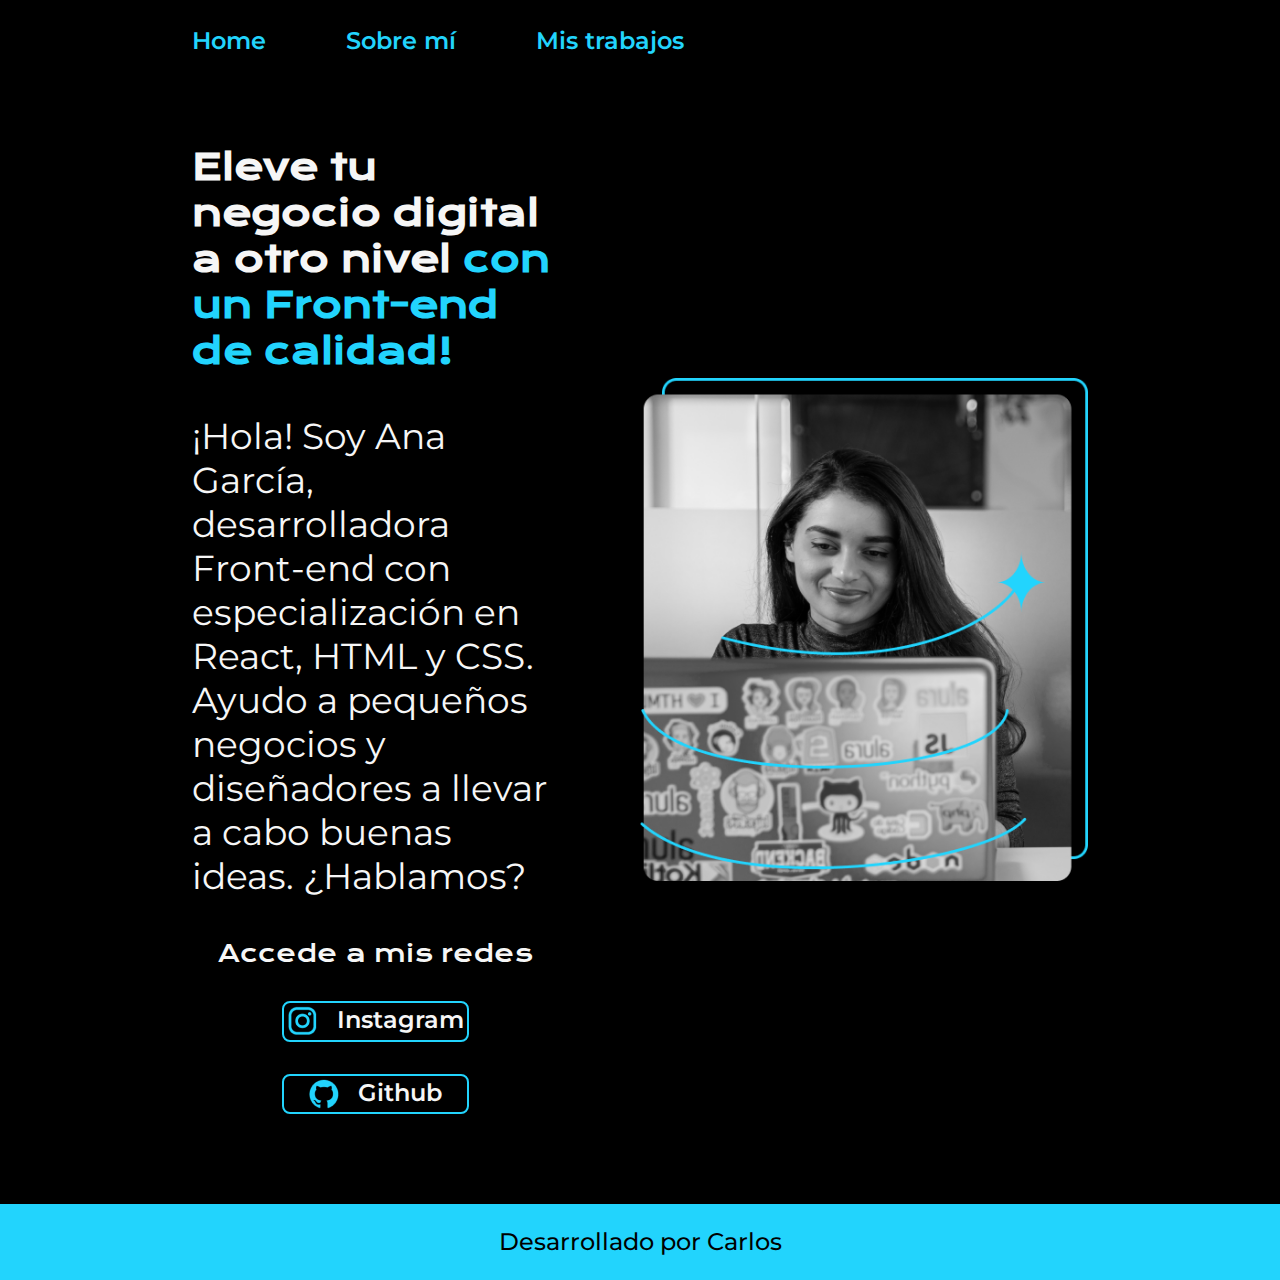
<file: index.html>
<!DOCTYPE html>
<html lang="es-mx">
    <head>
        <meta charset="UTF-8">
        <meta name="viewport" content="width=device-width, initial-scale=1.0">
        <title>Portafolio</title>
        <link rel="stylesheet" href="./styles/style.css">
    </head>
    <body>
        <header class="header">
            <nav class="header__menu">
                <a class="header__menu__link" href="index.html">Home</a>
                <a class="header__menu__link" href="about.html">Sobre mí</a>
                <a class="header__menu__link" href="about.html">Mis trabajos</a>
            </nav>
        </header>
        <main class="presentacion">
            <section class="presentacion__contenido">
                <h1 class="presentacion__contenido__titulo">
                    Eleve tu negocio digital a otro nivel 
                    <strong class="titulo-destaque">con un Front-end de calidad!
                    </strong></h1>
                    <p class="presentacion__contenido__texto">¡Hola! Soy Ana García, 
                        desarrolladora Front-end con especialización en React, HTML y CSS. 
                        Ayudo a pequeños negocios y diseñadores a llevar a cabo buenas ideas. ¿Hablamos?
                    </p>
                     <div class="presentacion__enlaces">
                        <h2 class="presentacion__enlaces__subtitulo">Accede a mis redes</h2>
                        <a class= "presentacion__enlaces__link" href="https://www.instagram.com/">
                            <img src="./assets/instagram.png">
                            Instagram</a>
                        <a class= "presentacion__enlaces__link" href="https://github.com/">
                            <img src="./assets/github.png">
                            Github</a>
                    </div>
            </section>
            <img class="presentacion__imagen"src="assets/Imagen.png" alt="Imagen de Ana García trabajando">
        </main>
        <footer class="footer">
            <p>Desarrollado por Carlos</p>
        </footer>
    </body>
</html>
</file>
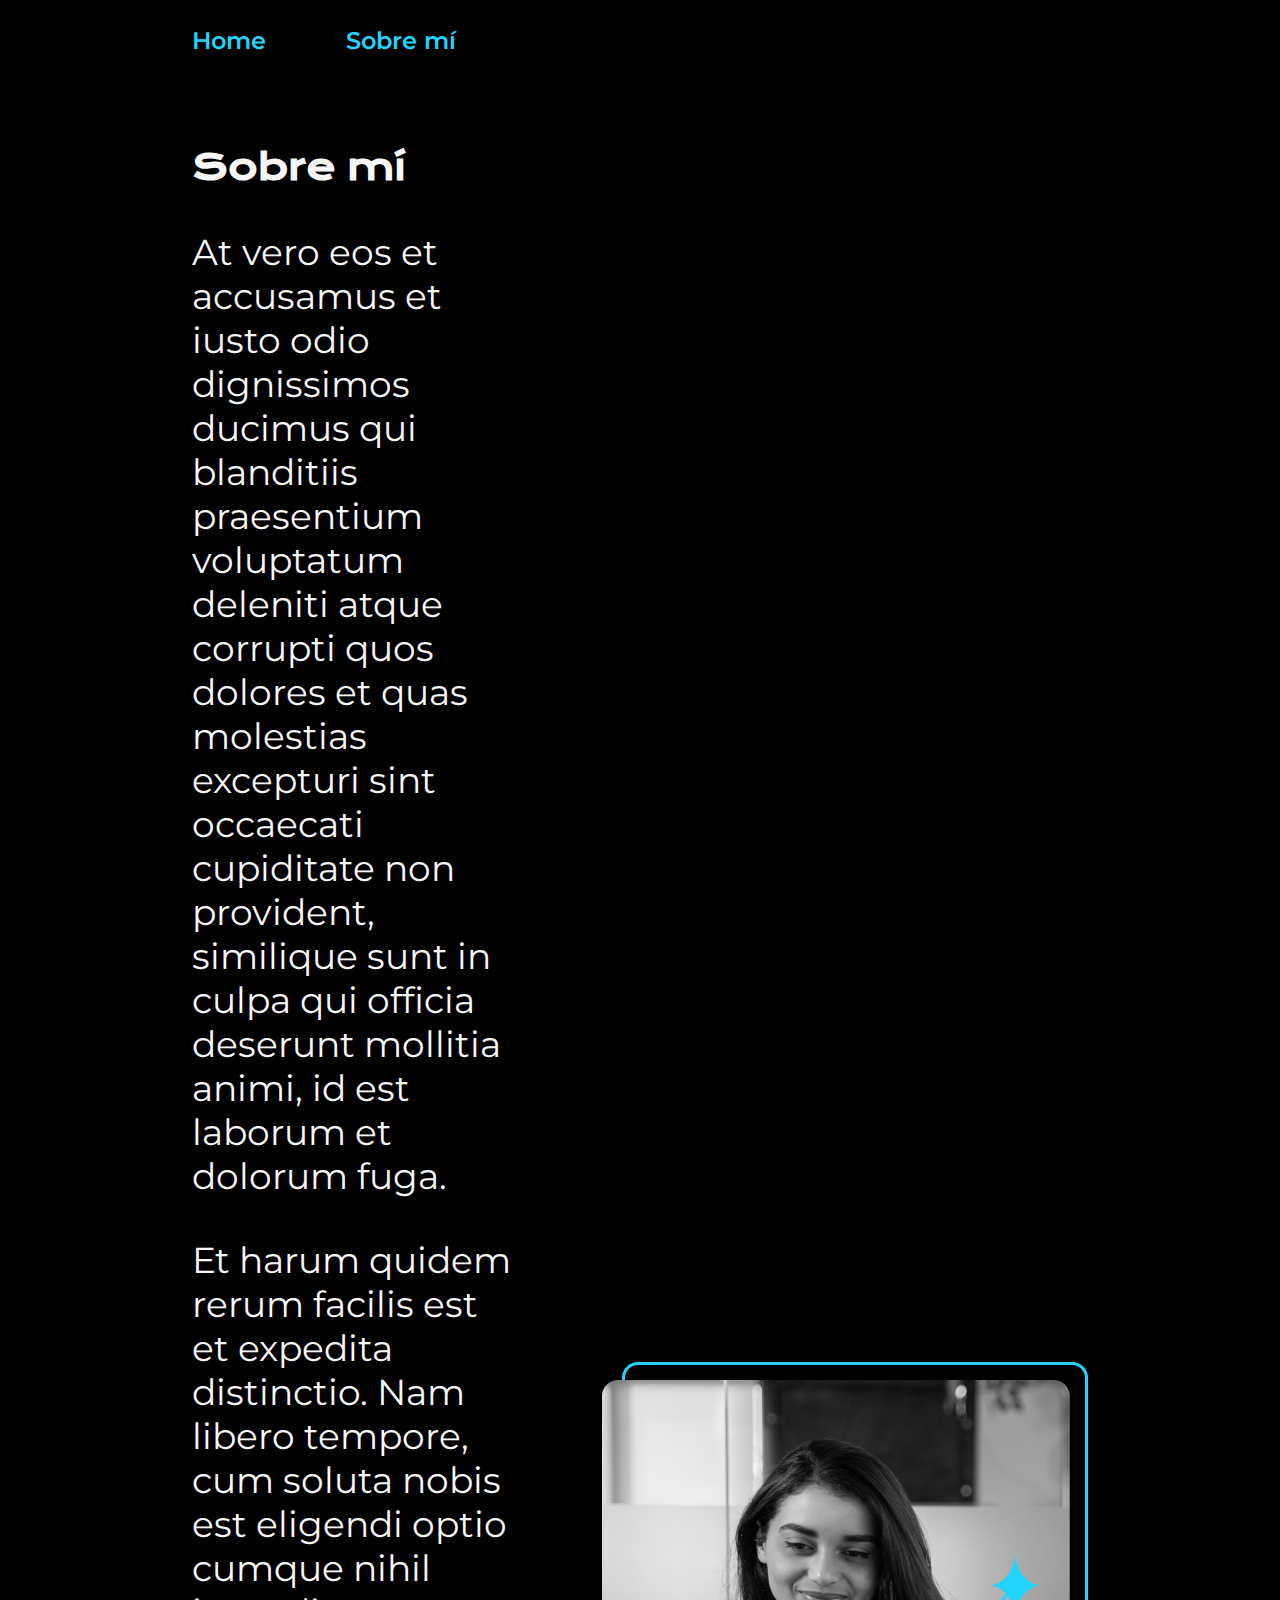
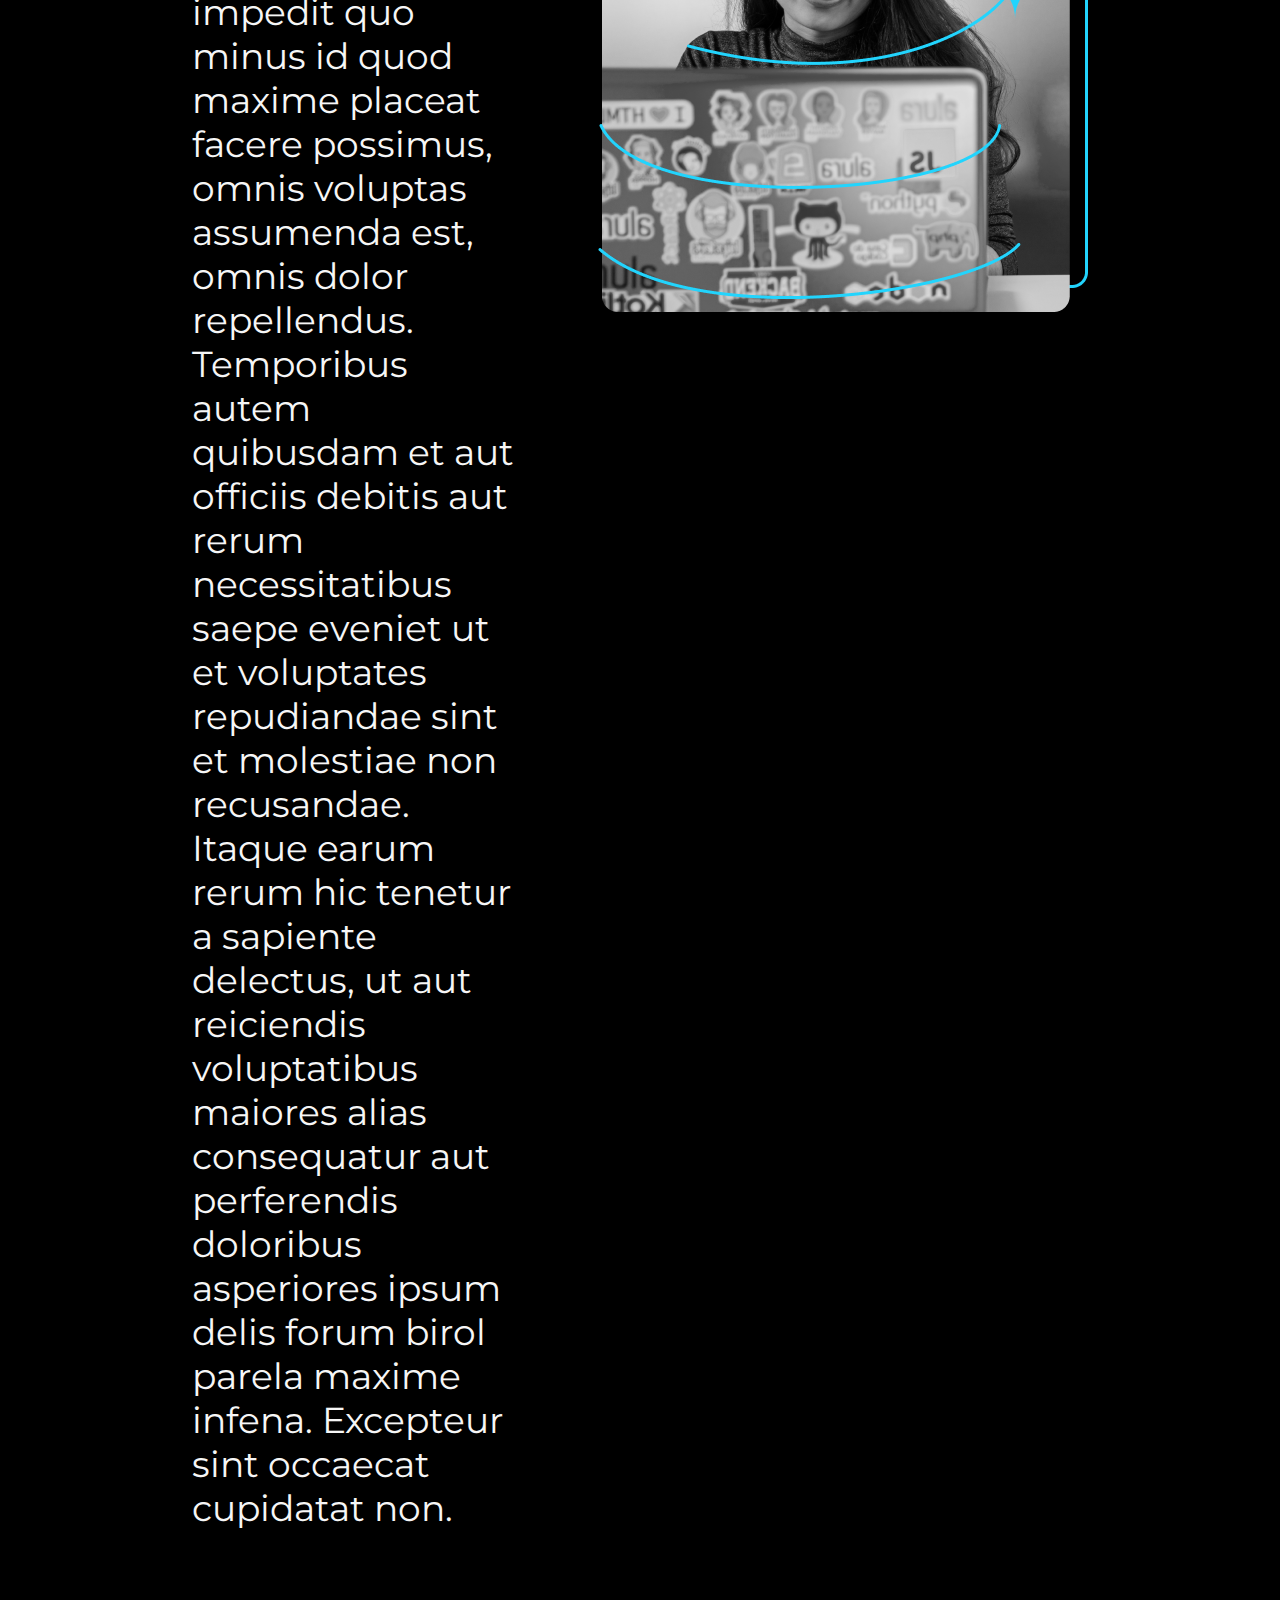
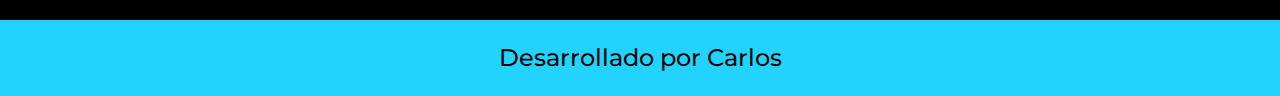
<file: about.html>
<!DOCTYPE html>
<html lang="es">
<head>
    <meta charset="UTF-8">
    <meta name="viewport" content="width=device-width, initial-scale=1.0">
    <title>Sobre mí</title>
    <link rel="stylesheet" href="./styles/style.css">
</head>
<body>
    <header class="header">
        <nav class="header__menu">
            <a class="header__menu__link" href="index.html">Home</a>
            <a class="header__menu__link" href="about.html">Sobre mí</a>
        </nav>
    </header>
    <main class="presentacion">
        <section class="presentacion__contenido">
            <h1 class="presentacion__contenido__titulo">Sobre mí</h1>
            <p class="presentacion__contenido__texto">At vero eos et accusamus et iusto odio dignissimos ducimus qui blanditiis praesentium voluptatum deleniti 
                atque corrupti quos dolores et quas molestias excepturi sint occaecati cupiditate non provident, similique 
                sunt in culpa qui officia deserunt mollitia animi, id est laborum et dolorum fuga.</p>
            <p class="presentacion__contenido__texto">Et harum quidem rerum facilis est et expedita distinctio. Nam libero tempore, cum soluta nobis est eligendi 
                optio cumque nihil impedit quo minus id quod maxime placeat facere possimus, omnis voluptas assumenda est, 
                omnis dolor repellendus. Temporibus autem quibusdam et aut officiis debitis aut rerum necessitatibus saepe 
                eveniet ut et voluptates repudiandae sint et molestiae non recusandae. Itaque earum rerum hic tenetur a sapiente 
                delectus, ut aut reiciendis voluptatibus maiores alias consequatur aut perferendis doloribus asperiores ipsum delis 
                forum birol parela maxime infena. Excepteur sint occaecat cupidatat non.</p>
        </section>
        <img src="assets/Imagen.png" alt="Imagen de Ana García trabajando">
    </main>
    <footer class="footer">
        <p>Desarrollado por Carlos</p>
    </footer>
</body>
</html>
</file>
<file: styles/style.css>
@import url('https://fonts.googleapis.com/css2?family=Krona+One&family=Montserrat:ital,wght@0,100..900;1,100..900&display=swap');

:root{
    --color-primario: #000000;
    --color-secundario: #F6F6F6;
    --color-terciario: #22D4FD;
    --color-hover: #272727;

    --fuente-monsterrat: 'Montserrat', sans-serif;
    --fuente-krona: 'Krona One', sans serif;
}

* {
    padding: 0;
    margin: 0;
}
body {
    background-color: var(--color-primario);
    color: var(--color-secundario);
    box-sizing: border-box;
}

.header{
    padding: 2% 0% 0% 15%;


}

.header__menu{
    display: flex;
    gap: 80px;


}

.header__menu__link{
    font-family: var(--fuente-monsterrat);
    font-size: 1.5rem;
    font-weight: 600;
    color: var(--color-terciario);
    text-decoration: none;
}



.presentacion{
    display: flex;
    align-items: center;
    padding: 7% 15%;
    justify-content: space-between;
    gap: 82px;
}

.presentacion__contenido{
    width: 50%;
    display: flex;
    flex-direction: column;
    gap: 40px
}

.presentacion__contenido__titulo{
    font-size: 2.25rem;
    font-family: var(--fuente-krona);
}

.titulo-destaque{
    color: var(--color-terciario);

}

.presentacion__contenido__texto{
    font-family: var(--fuente-monsterrat);
    font-size: 2.25rem;
}

.presentacion__enlaces{
    display: flex;
    justify-content: space-between;
    flex-direction: column;
    align-items: center;
    gap: 32px;
}

.presentacion__enlaces__subtitulo{
    font-family: var(--fuente-krona);
    font-size: 1.5rem;
    font-weight: 400;

}

.presentacion__enlaces__link{
    width: 50%;
    text-align: center;
    padding: 2.25px 0;
    border-radius: 8px;
    font-family: var(--fuente-monsterrat);
    font-size: 1.5rem;
    font-weight: 600;
    text-decoration: var(--color-primario); 
    color: var(--color-secundario);
    border: 2px, solid, var(--color-terciario);
    display: flex;
    justify-content: center;
    gap: 18px
}

.presentacion__enlaces__link:hover{
    background-color: var(--color-hover);
}

.presentacion__imagen{
    width: 50%;
}

.footer{
    background-color: var(--color-terciario);
    padding: 23.64px;
    color: var(--color-primario);
    text-align: center;
    font-family: var(--fuente-monsterrat);
    font-size: 1.5rem;
    font-weight: 482;

}

@media (max-width: 1200px) {

    .header{
        padding: 10%;
    }

    .header__menu{
        justify-content: center;

    }
    .presentacion{
        flex-direction: column-reverse;
        padding: 5%;
    }
    .presentacion__contenido{
        width: auto;
    }
    
}
</file>
